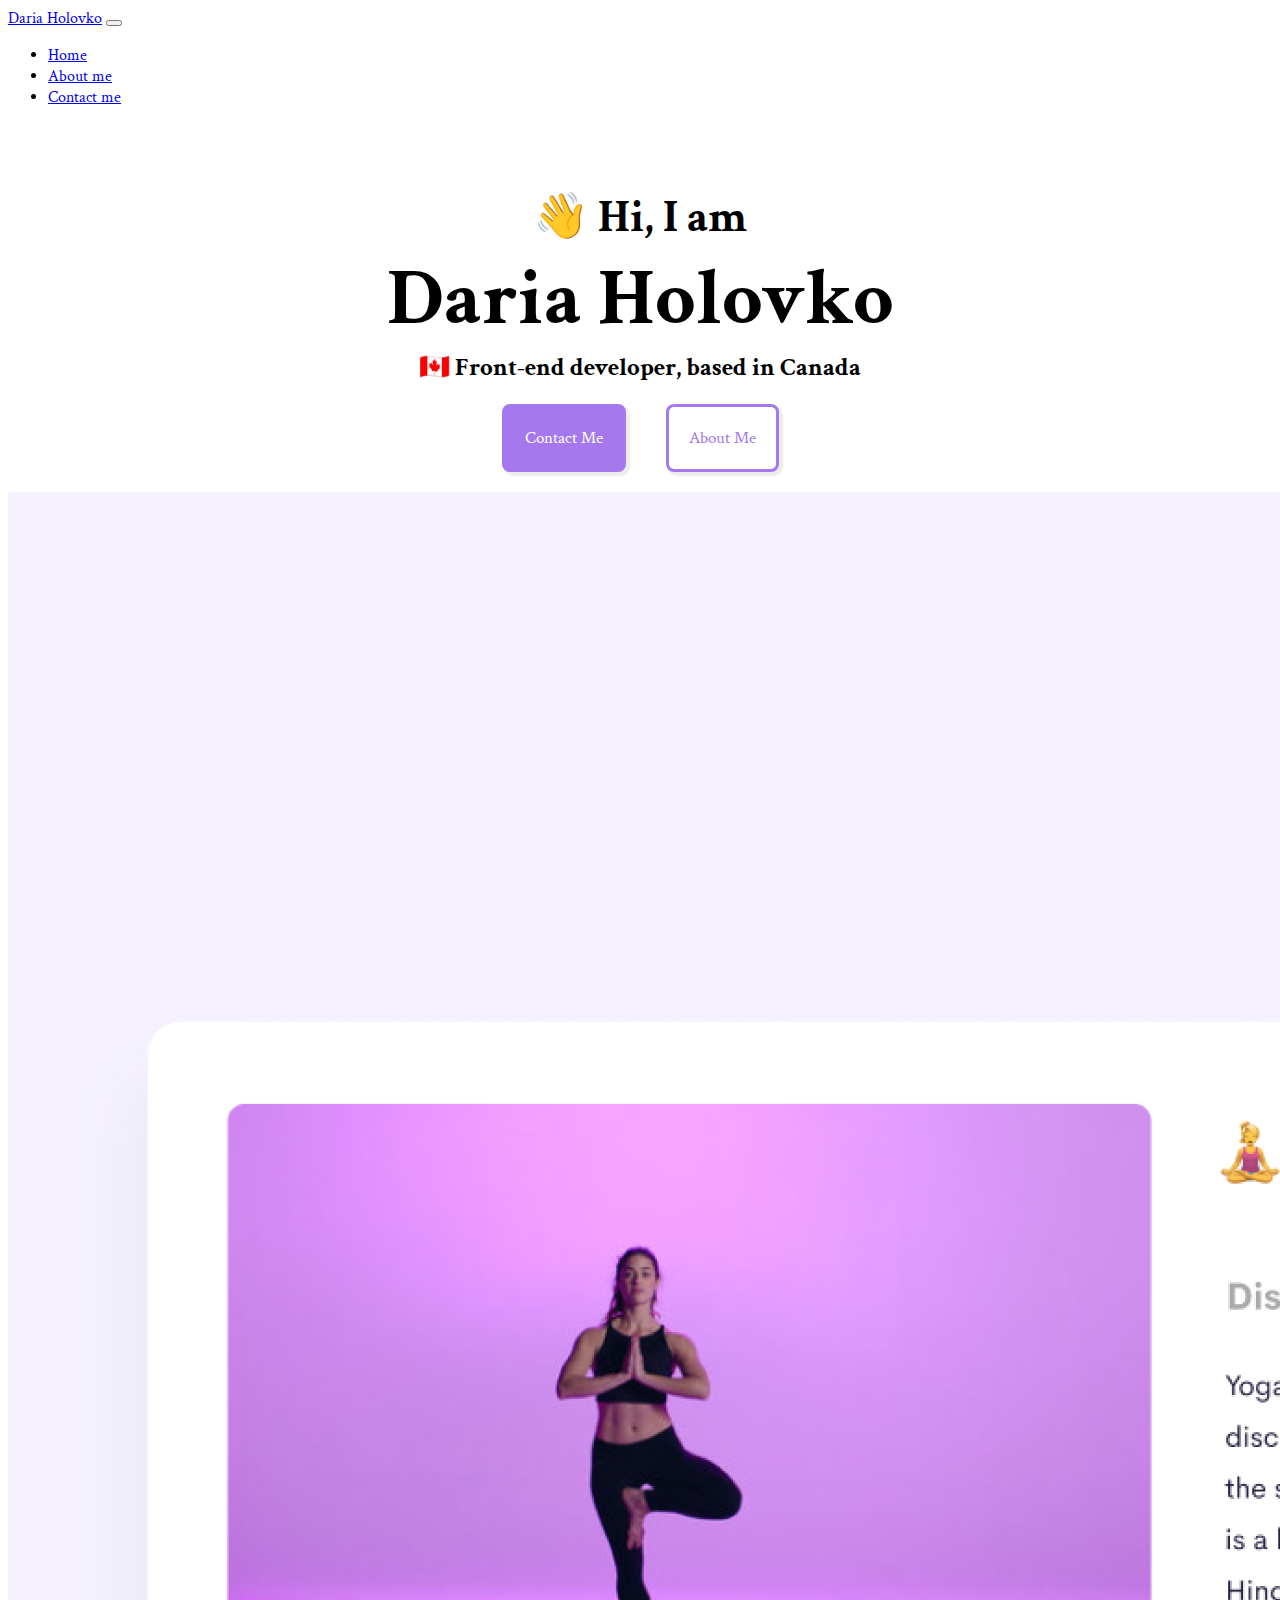
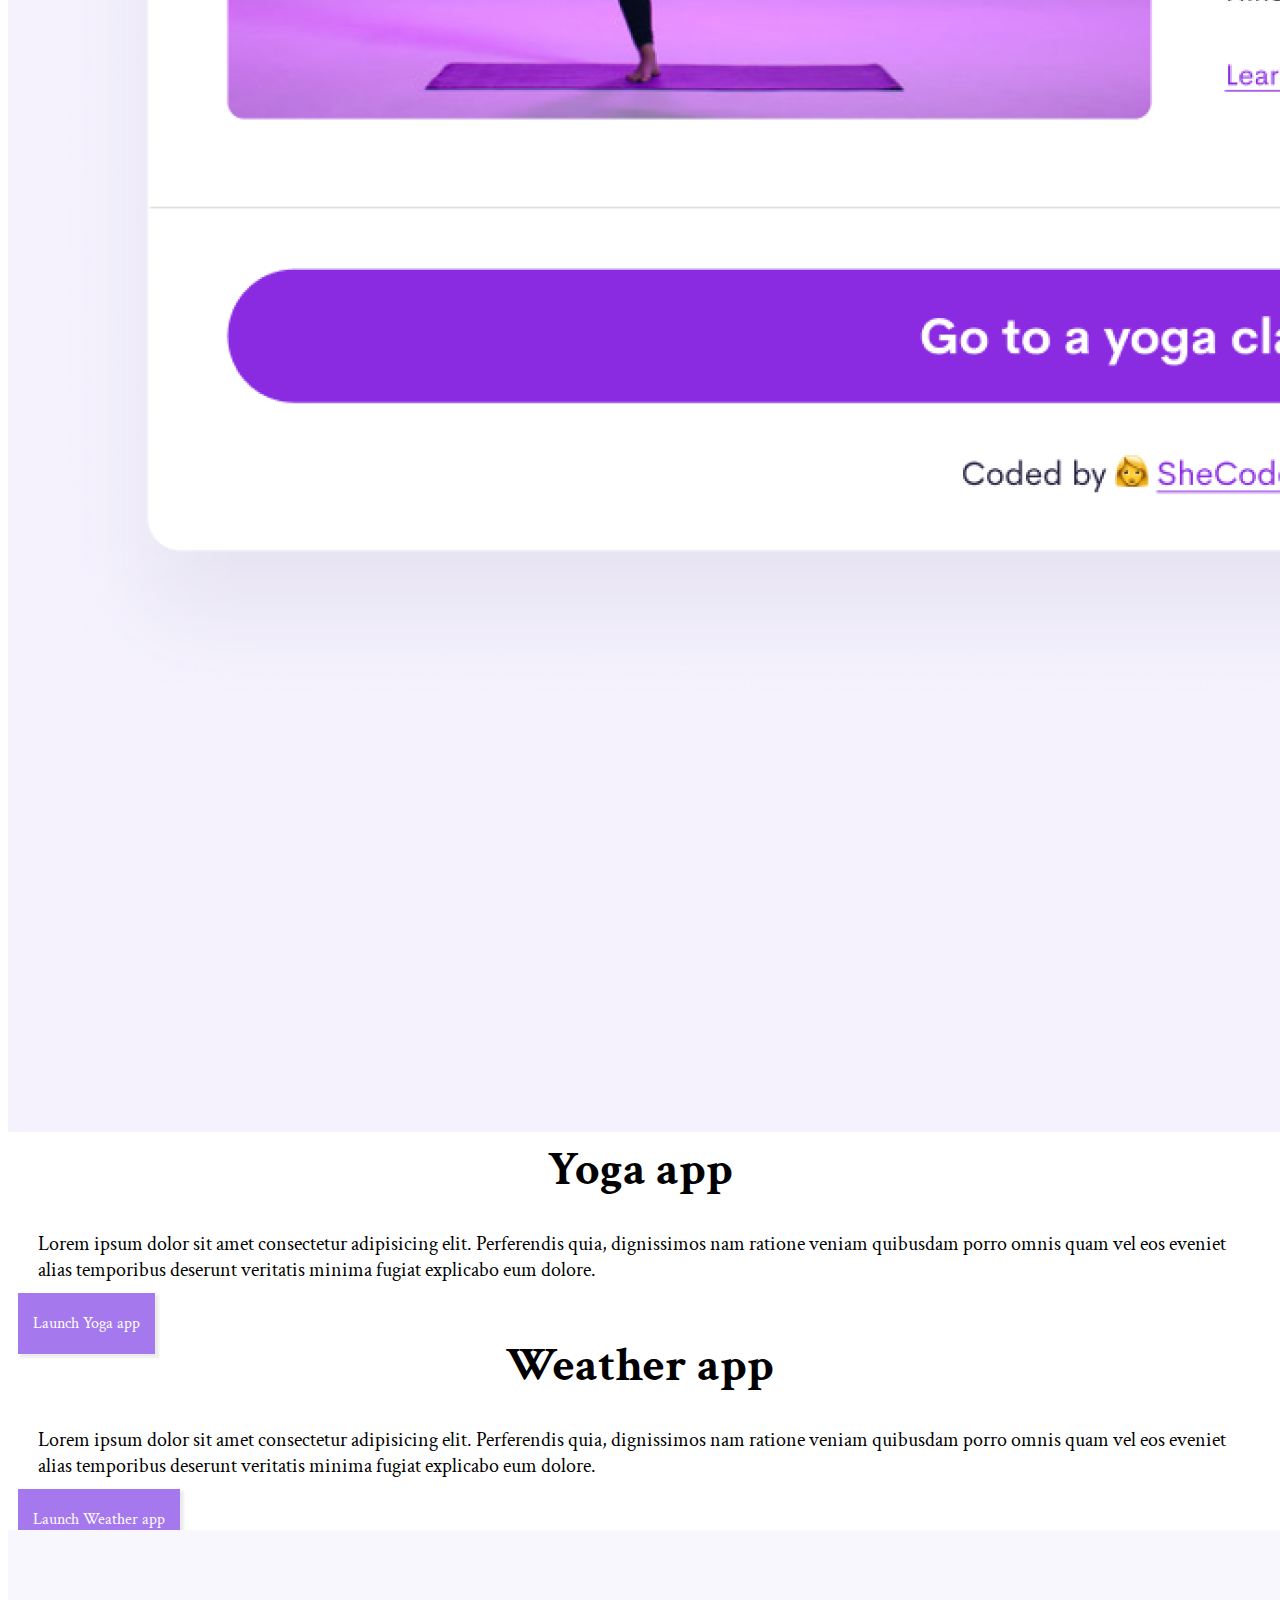
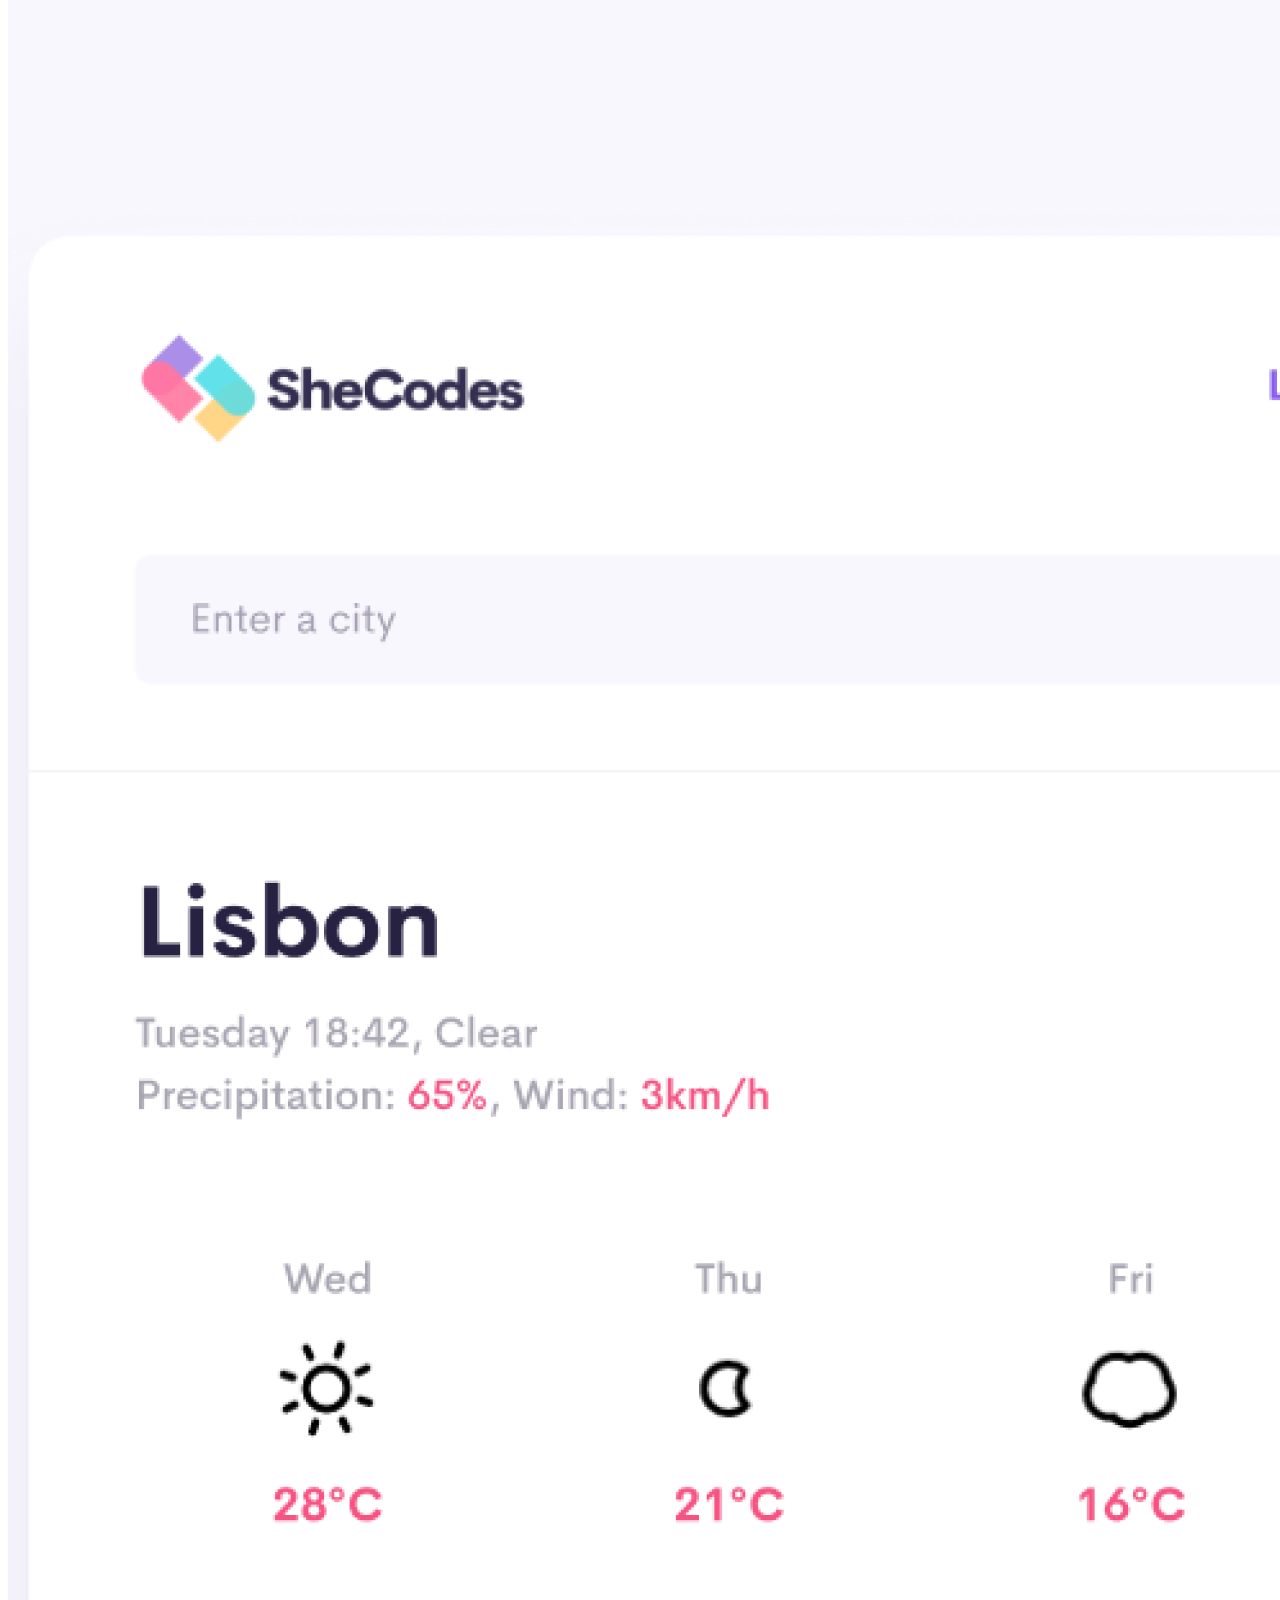
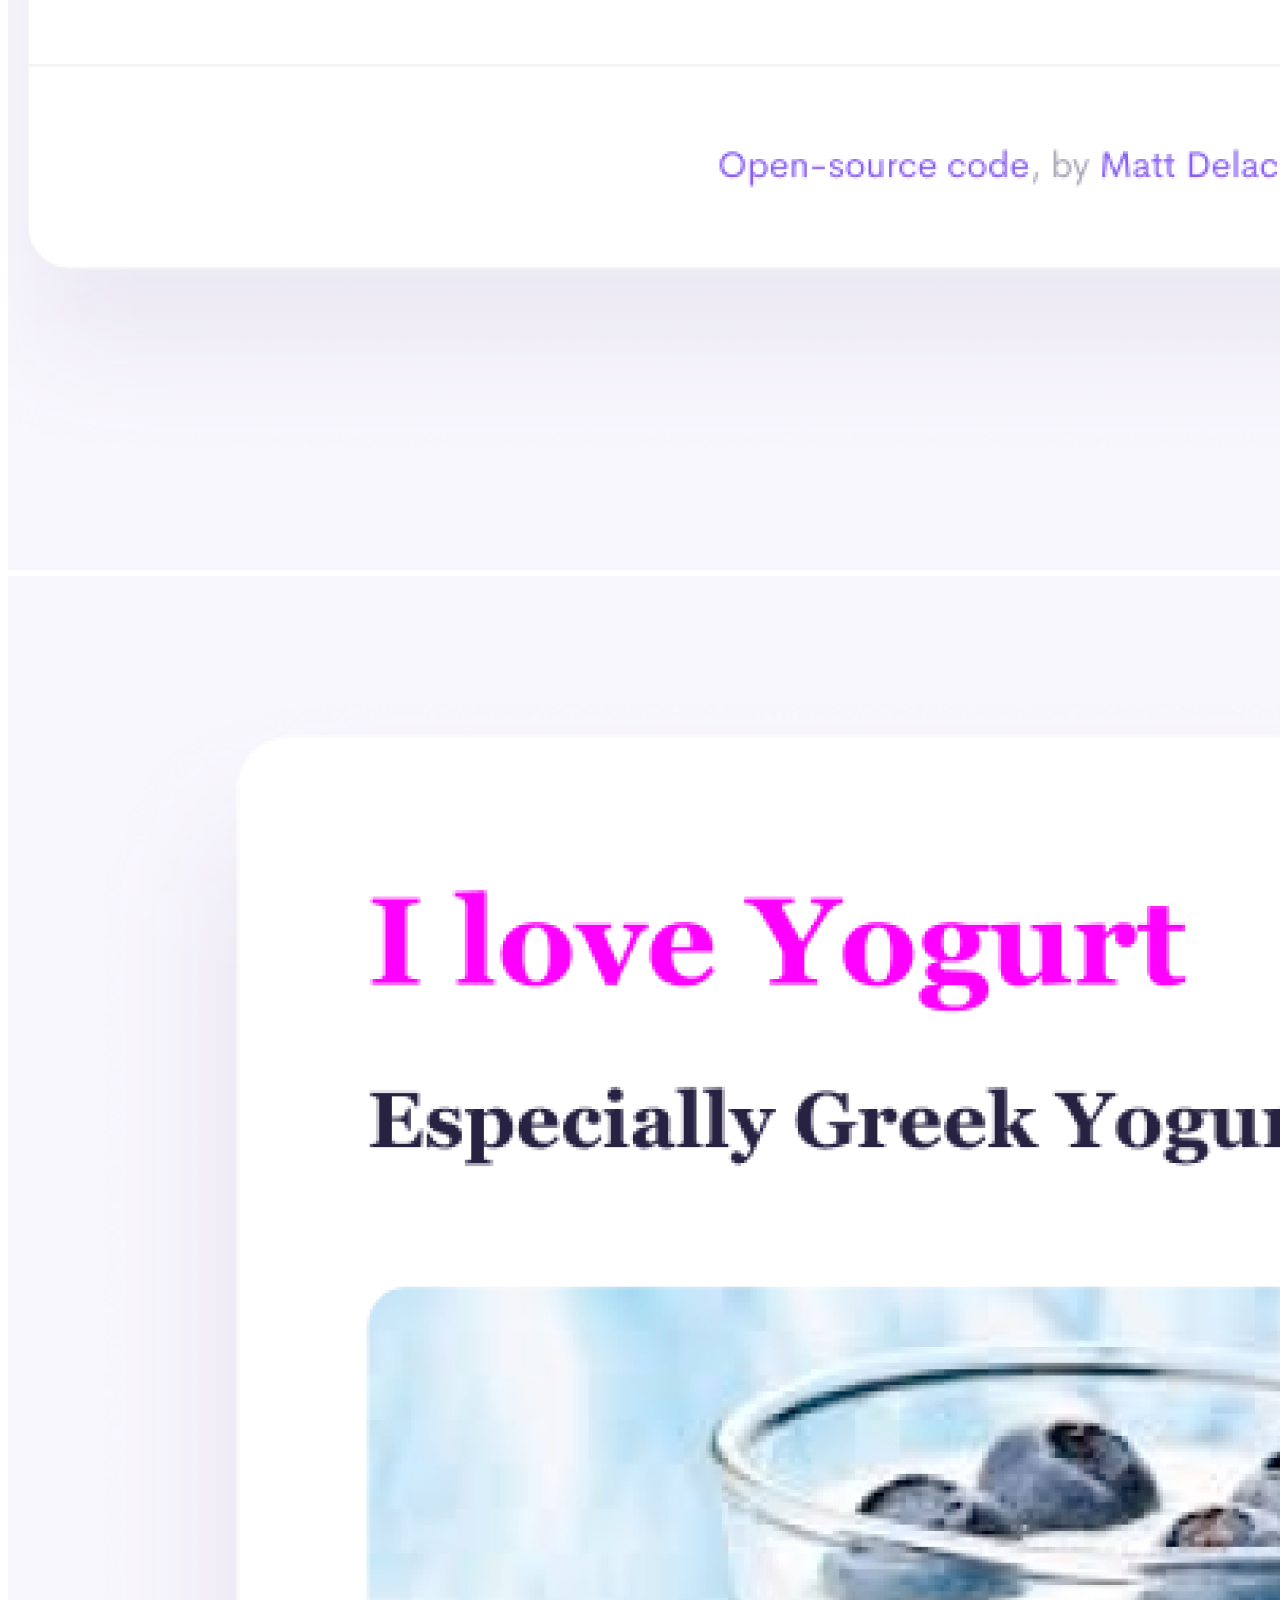
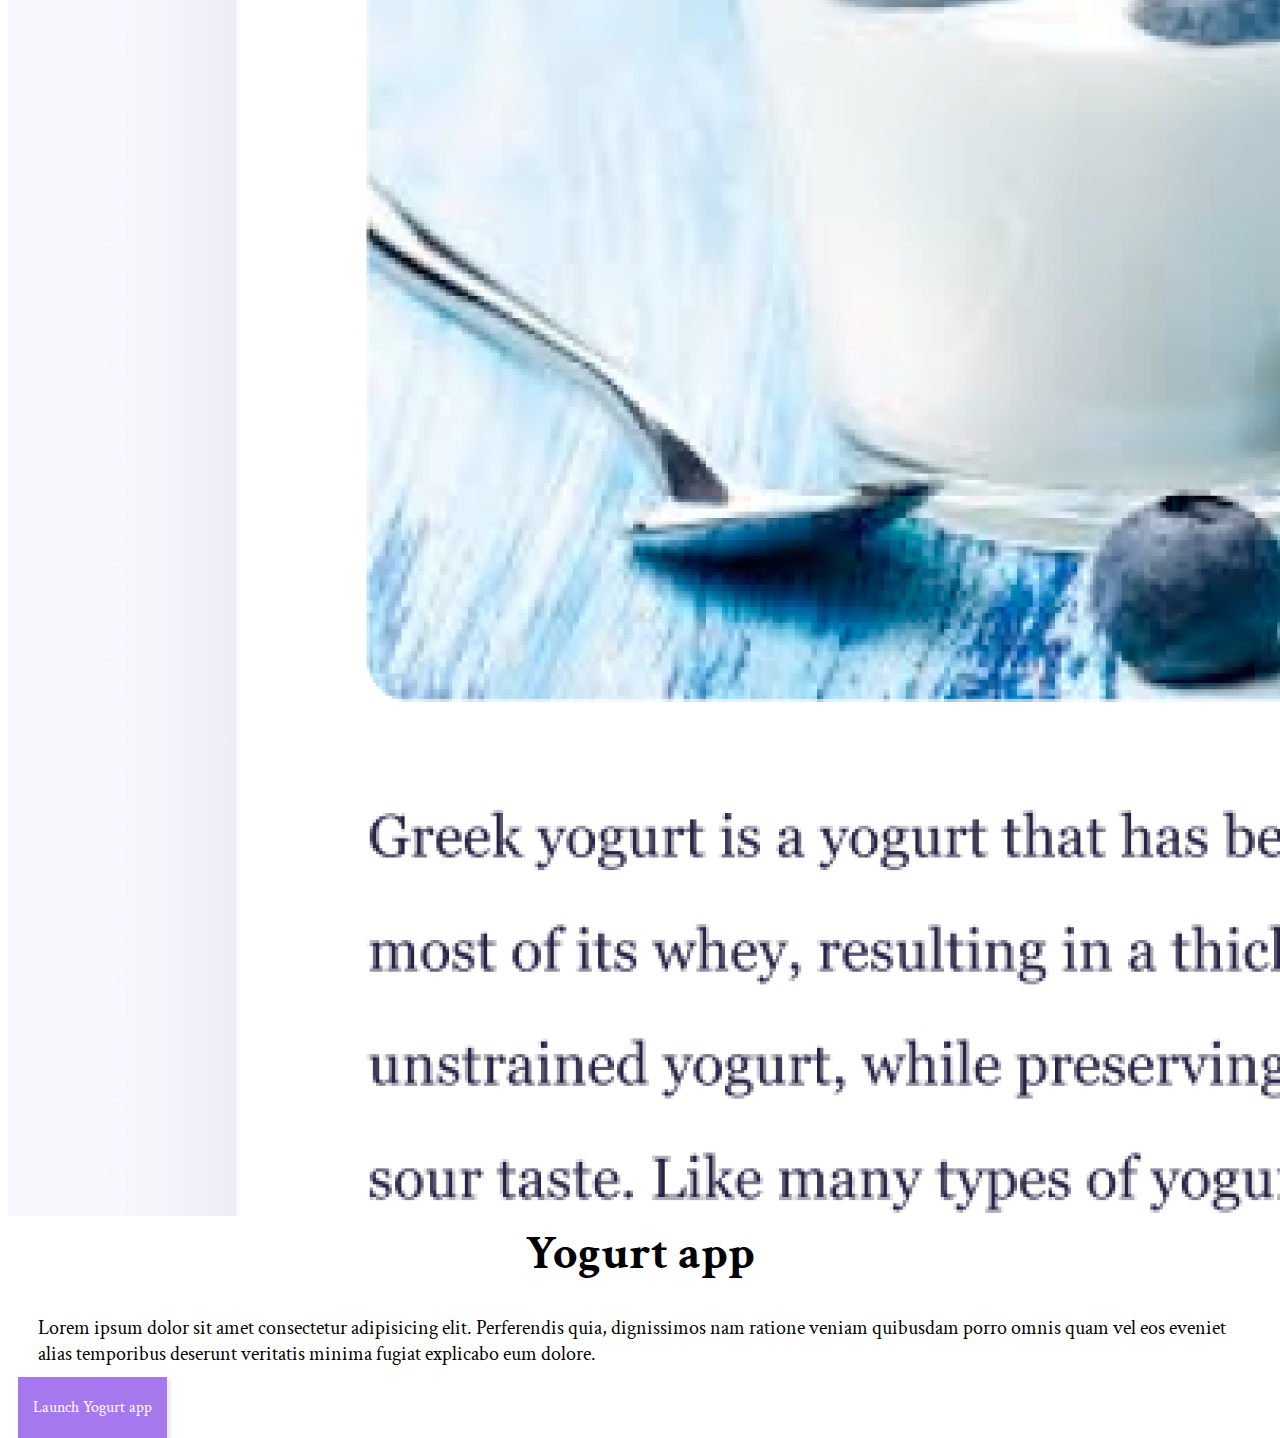
<file: index.html>
<!DOCTYPE html>
<html lang="en">
  <head>
    <meta charset="UTF-8" />
    <meta http-equiv="X-UA-Compatible" content="IE=edge" />
    <meta name="description" content="Showcase projects created using HTML, CSS, JavaScript, API; work with Github and Netlify"/>
    <meta name="viewport" content="width=device-width, initial-scale=1.0" />
    <title>Front-end developer portfolio - Daria Holovko</title>
    <link rel="preconnect" href="https://fonts.googleapis.com" />
    <link rel="preconnect" href="https://fonts.gstatic.com" crossorigin />
    <link
      href="https://fonts.googleapis.com/css2?family=Crimson+Text:wght@400;600&display=swap"
      rel="stylesheet"
    />
    <link
      href="https://cdn.jsdelivr.net/npm/bootstrap@5.0.2/dist/css/bootstrap.min.css"
      rel="stylesheet"
      integrity="sha384-EVSTQN3/azprG1Anm3QDgpJLIm9Nao0Yz1ztcQTwFspd3yD65VohhpuuCOmLASjC"
      crossorigin="anonymous"
    />
    <script
      src="https://cdn.jsdelivr.net/npm/bootstrap@5.0.2/dist/js/bootstrap.bundle.min.js"
      integrity="sha384-MrcW6ZMFYlzcLA8Nl+NtUVF0sA7MsXsP1UyJoMp4YLEuNSfAP+JcXn/tWtIaxVXM"
      crossorigin="anonymous"
    ></script>
    <link rel="stylesheet" href="style.css" />
  </head>
  <body>
    <nav class="navbar navbar-expand-lg navbar-light bg-light fixed-top">
        <div class="container-fluid">
          <a class="navbar-brand" href="/index.html">Daria Holovko</a>
          <button
            class="navbar-toggler"
            type="button"
            data-bs-toggle="collapse"
            data-bs-target="#navbarSupportedContent"
            aria-controls="navbarSupportedContent"
            aria-expanded="false"
            aria-label="Toggle navigation"
          >
            <span class="navbar-toggler-icon"></span>
          </button>
          <div class="collapse navbar-collapse" id="navbarSupportedContent">
            <ul class="navbar-nav me-auto mb-2 mb-lg-0">
              <li class="nav-item">
                <a class="nav-link active" aria-current="page" title="Home-page" href="#">Home</a>
              </li>
              <li class="nav-item">
                <a class="nav-link" title="About-developer-page" href="/about.html">About me</a>
              </li>
              <li class="nav-item">
                  <a class="nav-link" title="contact-info" href="/about.html#contact">Contact me</a>
                </li>
          </div>
        </div>
      </nav>
    <h2 id="intro-page">👋 Hi, I am</h2>
    <h1>Daria Holovko</h1>
    <h3>🇨🇦 Front-end developer, based in Canada</h3>
    <div class="navigator-buttons">
      <a href="/about.html#mail-link" title="contact info" class="contact-button">Contact Me</a>
      <a href="/about.html" title="About developer page" class="about-button">About Me</a>
    </div>
    <div class="row mt-5">
          <div class="col-md-6">
            <img src="images/yoga.png" alt="Yoga App project" class="img-fluid d-none d-md-block"/>
          </div>
          <div class="col-md-6">
            <h1 class="project-name mb-3">Yoga app</h1>
            <p class="main-text">Lorem ipsum dolor sit amet consectetur adipisicing elit. Perferendis quia, dignissimos nam ratione veniam quibusdam porro omnis quam vel eos eveniet alias temporibus deserunt veritatis minima fugiat explicabo eum dolore.</p>
            <div class="mb-5 mt-5">
              <a href="#intro-page" class="primary-button p-3 rounded">Launch Yoga app</a>
            </div>
          </div>
        </div>
        <div class="row mt-5">
            <div class="col-md-6">
                <h1 class="project-name mb-3">Weather app</h1>
                <p class="main-text">Lorem ipsum dolor sit amet consectetur adipisicing elit. Perferendis quia, dignissimos nam ratione veniam quibusdam porro omnis quam vel eos eveniet alias temporibus deserunt veritatis minima fugiat explicabo eum dolore.</p>
                <div class="mb-5 mt-5">   
                <a href="#intro-page" class="primary-button p-3 rounded md-3">Launch Weather app</a>
                </div>
              </div>
            <div class="col-md-6">
              <img src="images/weather.png" alt="Weather App project" class="img-fluid d-none d-md-block"/>
            </div>
            <div class="row mt-5">
                <div class="col-md-6">
                  <img src="images/yogurt.png" alt="Yogurt App project" class="img-fluid d-none d-md-block"/>
                </div>
                <div class="col-md-6">
                  <h1 class="project-name mb-3">Yogurt app</h1>
                  <p class="main-text">Lorem ipsum dolor sit amet consectetur adipisicing elit. Perferendis quia, dignissimos nam ratione veniam quibusdam porro omnis quam vel eos eveniet alias temporibus deserunt veritatis minima fugiat explicabo eum dolore.</p>
                  <div class="md-5 mt-5">   
                  <a href="#intro-page" class="primary-button p-3 rounded">Launch Yogurt app</a>
                  </div>
                </div>
              </div>
          </div>
  </div>
  </body>
</html>
</file>
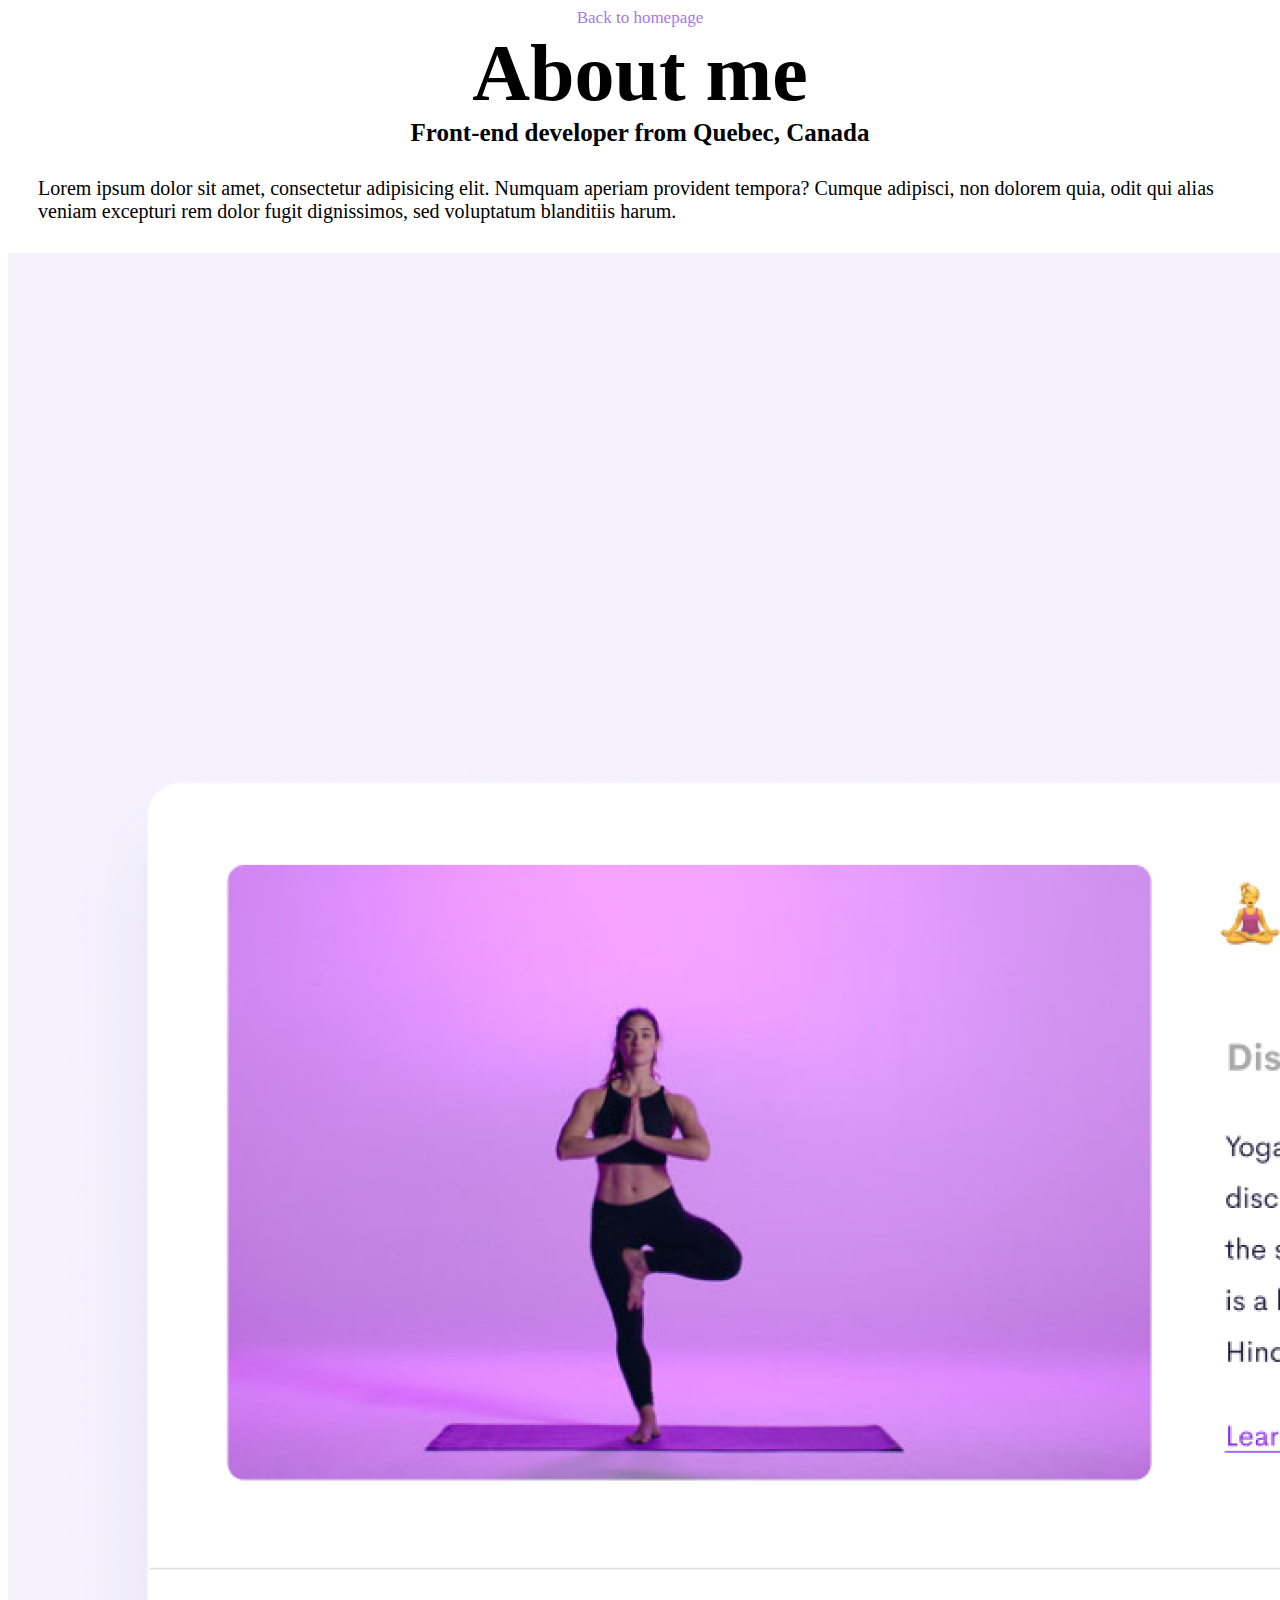
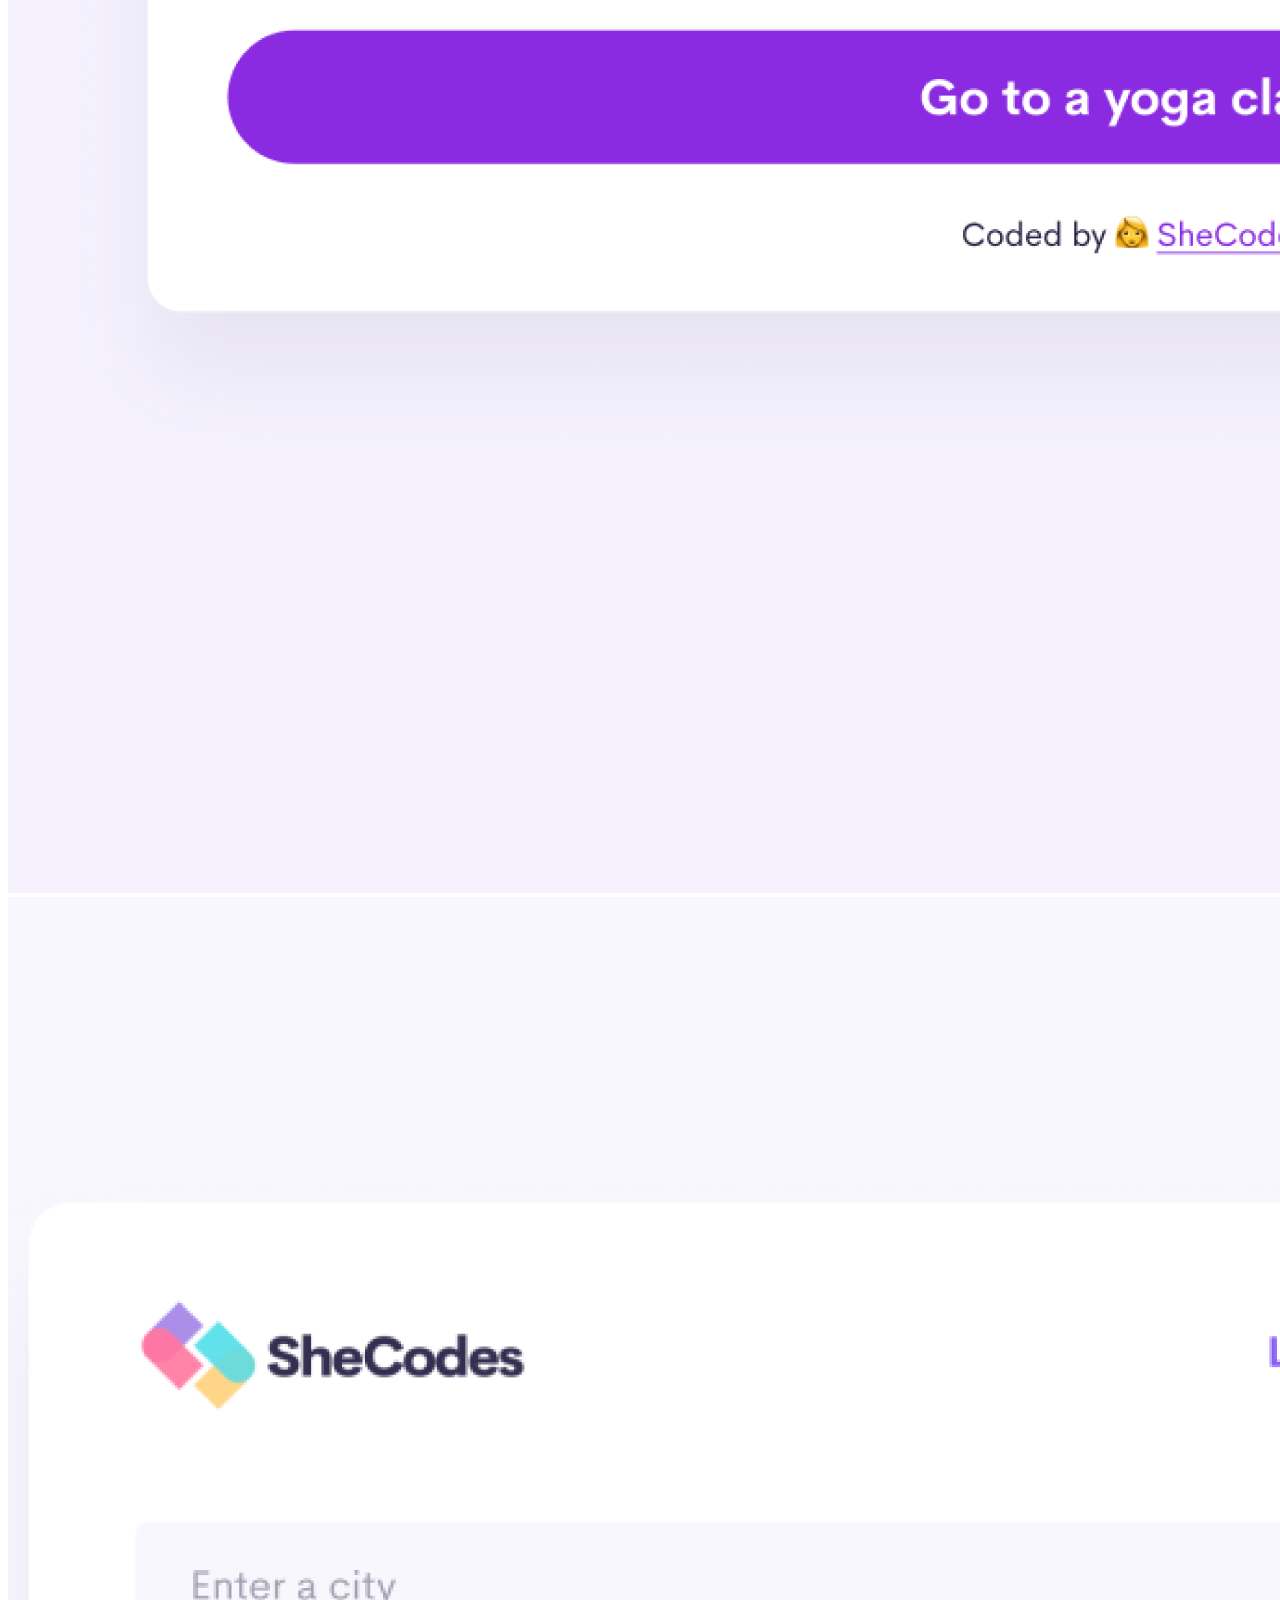
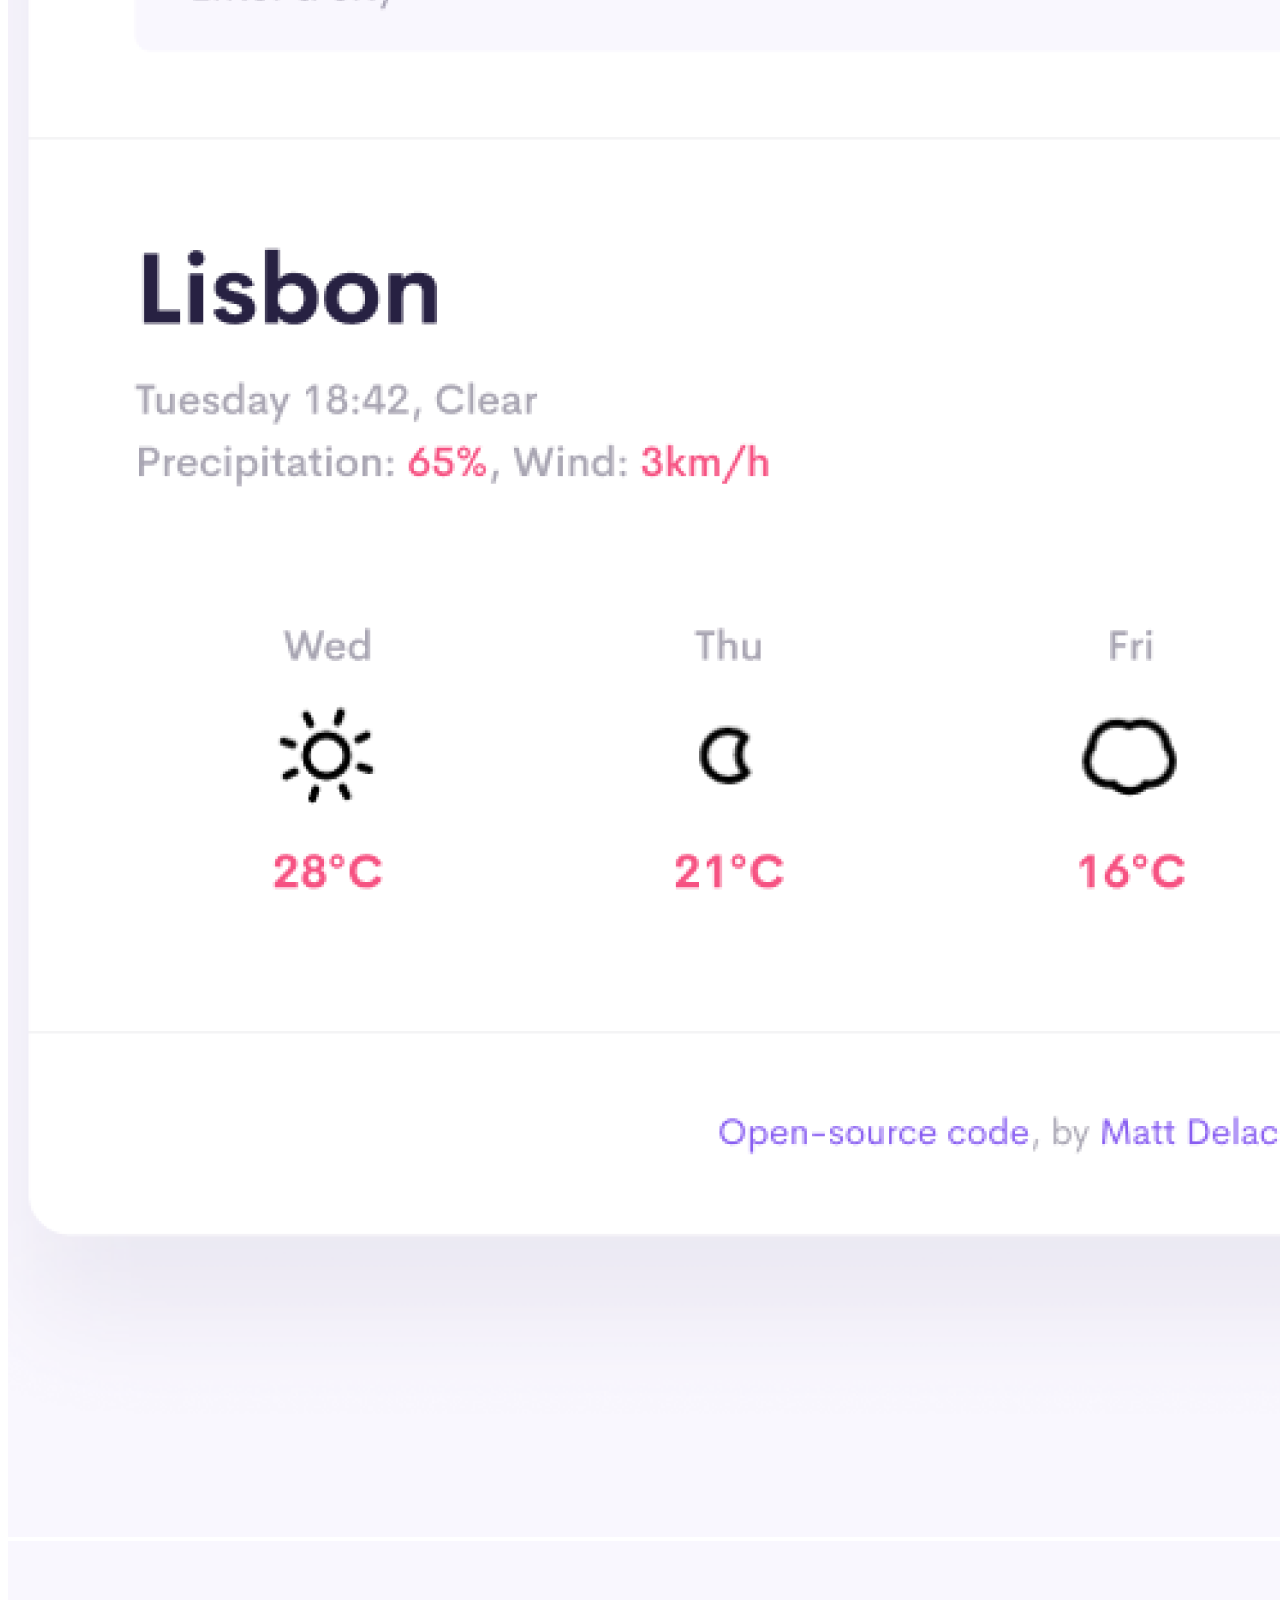
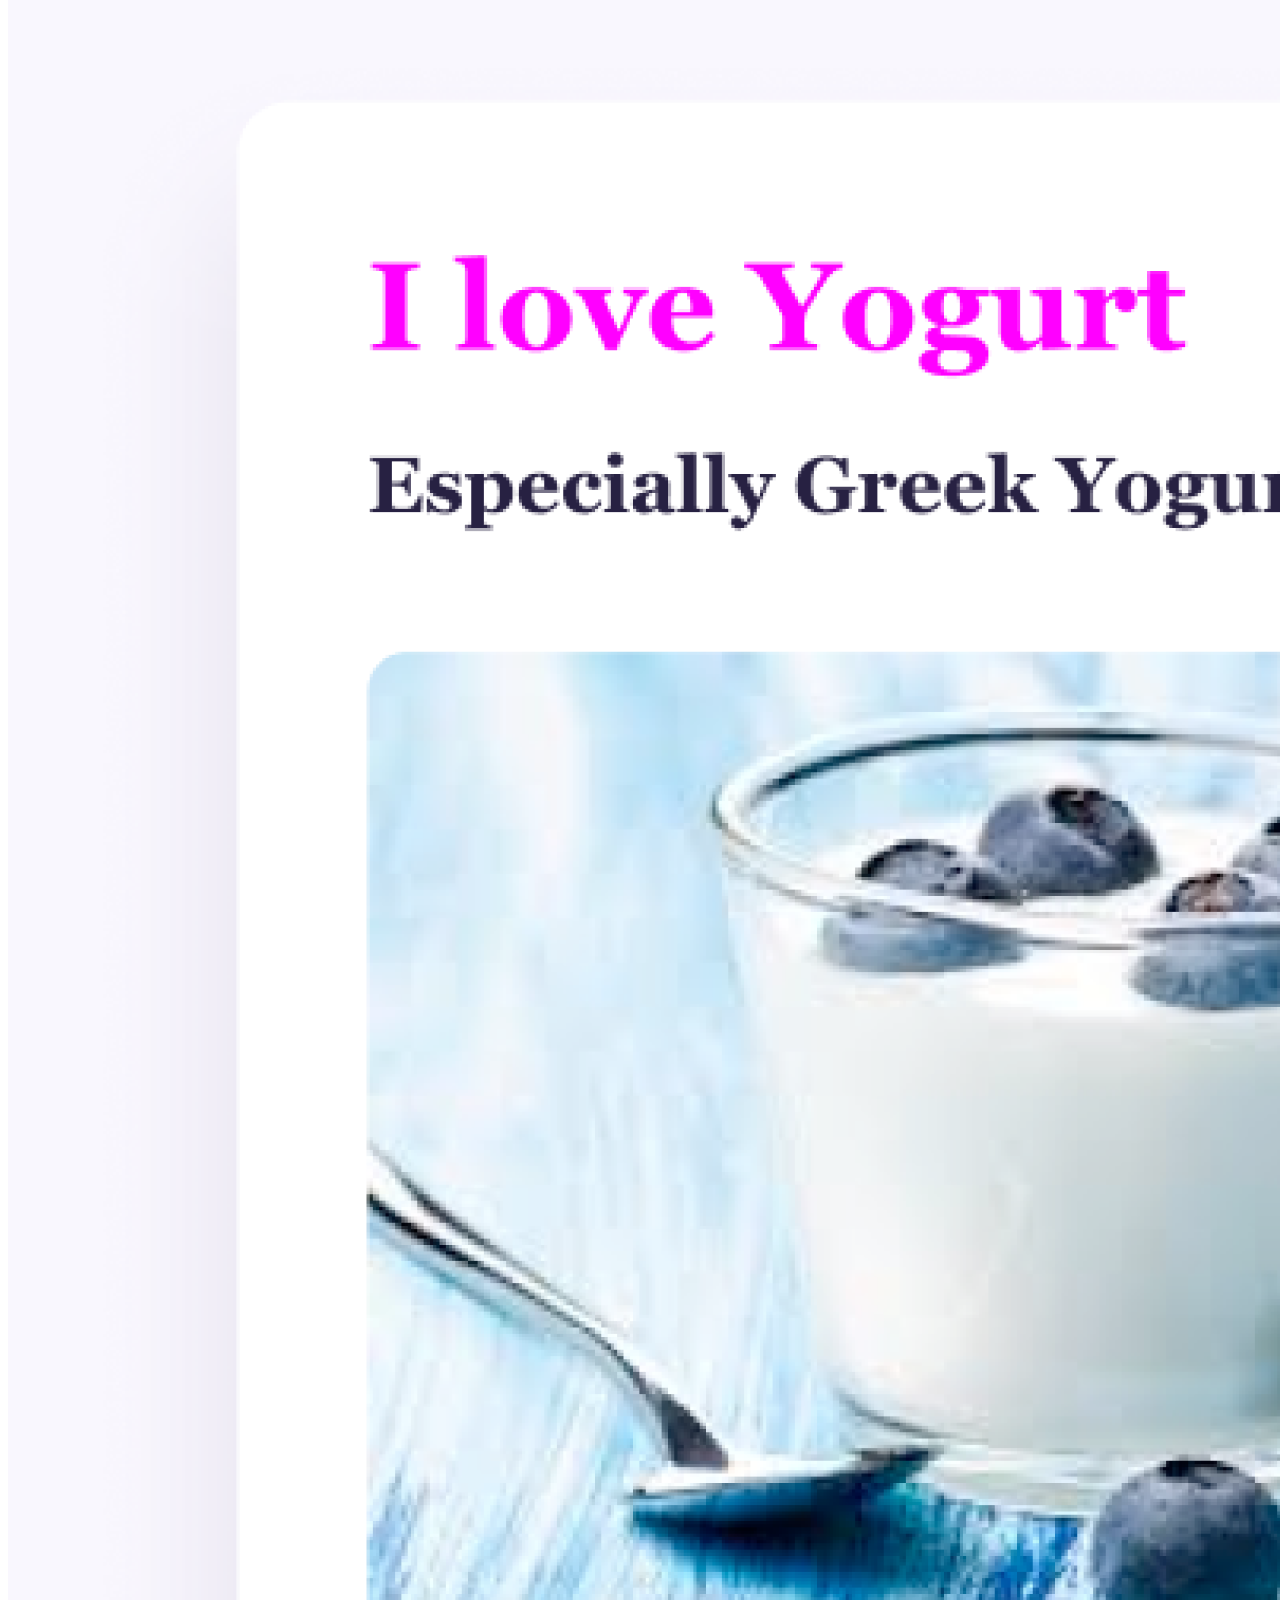
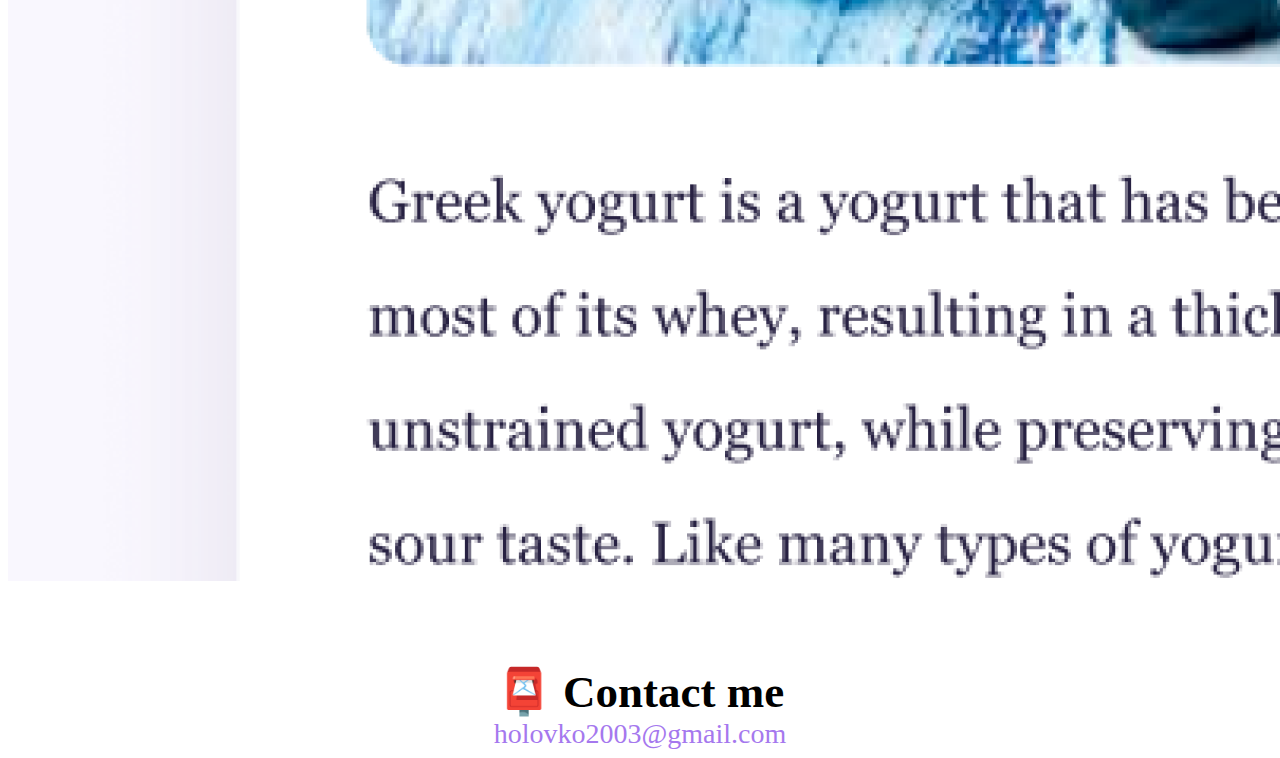
<file: about.html>
<!DOCTYPE html>
<html lang="en">
  <head>
    <meta charset="UTF-8" />
    <meta http-equiv="X-UA-Compatible" content="IE=edge" />
    <meta
      name="description"
      content="developers qualifications and background"
    />
    <meta name="viewport" content="width=device-width, initial-scale=1.0" />
    <link
      href="https://cdn.jsdelivr.net/npm/bootstrap@5.0.2/dist/css/bootstrap.min.css"
      rel="stylesheet"
      integrity="sha384-EVSTQN3/azprG1Anm3QDgpJLIm9Nao0Yz1ztcQTwFspd3yD65VohhpuuCOmLASjC"
      crossorigin="anonymous"
    />
    <link rel="stylesheet" href="style.css" />
    <title>About the developer - Daria Holovko</title>
  </head>
  <body>
    <a href="/index.html" title="Back-to-homepage" class="go-back-link"
      >Back to homepage</a
    >
    <h1>About me</h1>
    <h3>Front-end developer from Quebec, Canada</h3>
    <div class="about-paragraphs mt-4">
      <p class="main-text">
        Lorem ipsum dolor sit amet, consectetur adipisicing elit. Numquam
        aperiam provident tempora? Cumque adipisci, non dolorem quia, odit qui
        alias veniam excepturi rem dolor fugit dignissimos, sed voluptatum
        blanditiis harum.
      </p>
    </div>
    <div class="row m-4">
      <div class="col-md-4">
        <img
          src="images/yoga.png"
          alt="Yoga App project"
          class="img-fluid p-2 shadow rounded"
        />
      </div>
      <div class="col-md-4">
        <img
          src="images/weather.png"
          alt="Weather App project"
          class="img-fluid p-2 shadow rounded"
        />
      </div>
      <div class="col-md-4">
        <img
          src="images/yogurt.png"
          alt="Yogurt App project"
          class="img-fluid p-2 shadow rounded"
        />
      </div>
    </div>
    <div id="contact">
      <h2>📮 Contact me</h2>
      <a title="email" href="mailto:holovko2003@gmail.com" class="email-link">
        holovko2003@gmail.com
      </a>
    </div>
  </body>
</html>
</file>
<file: style.css>
:root {
  --box-shadow: 3px 3px 2px 1px rgba(0, 0, 0, 0.073);
  --primary-color: rgb(165, 120, 238);
  --secondary-color: white;
}
body {
  font-family: "Crimson Text", serif;
}
@media (max-width: 768px) {
  .primary-button {
    display: flex;
    justify-content: center;
  }
}
h1,
h2,
h3 {
  text-align: center;
  margin: 0;
}
h1 {
  font-size: 80px;
}
h2 {
  font-size: 45px;
  margin-top: 80px;
}
h3 {
  font-size: 25px;
}
.navigator-buttons {
  display: flex;
  justify-content: center;
}
.contact-button,
.about-button {
  border-radius: 8px;
  border-style: solid;
  box-shadow: var(--box-shadow);
  font-size: 17px;
  padding: 20px;
  margin: 20px;
  text-decoration: none;
}
.contact-button {
  background-color: var(--primary-color);
  border-color: var(--primary-color);
  color: var(--secondary-color);
}
.about-button {
  background-color: var(--secondary-color);
  border-color: var(--primary-color);
  color: var(--primary-color);
}
.contact-button,
.about-button:hover {
  cursor: pointer;
}
.about-paragraph {
  display: flex;
  flex-direction: row;
  justify-content: space-evenly;
}
p {
  margin: 10px;
  padding: 20px;
  background-color: rgba(198, 171, 198, 0.407);
  font-size: 20px;
}
.go-back-link,
#mail-link {
  color: var(--primary-color);
  font-size: 17px;
  text-decoration: none;
  display: flex;
  justify-content: center;
}
.contact-info {
  margin-top: 40px;
}
.about-paragraphs p {
  margin-top: 10px;
}

.email-link {
  display: flex;
  justify-content: center;
  color: var(--primary-color);
  font-size: 28px;
  text-decoration: none;
}

.email-link:hover {
  text-decoration: underline;
}
.project-name {
  font-size: 48px;
}
.main-text {
  background-color: white;
}
.primary-button {
  background-color: var(--primary-color);
  color: white;
  box-shadow: var(--box-shadow);
  text-decoration: none;
  padding: 20px 15px;
  margin: 10px;
}
</file>
